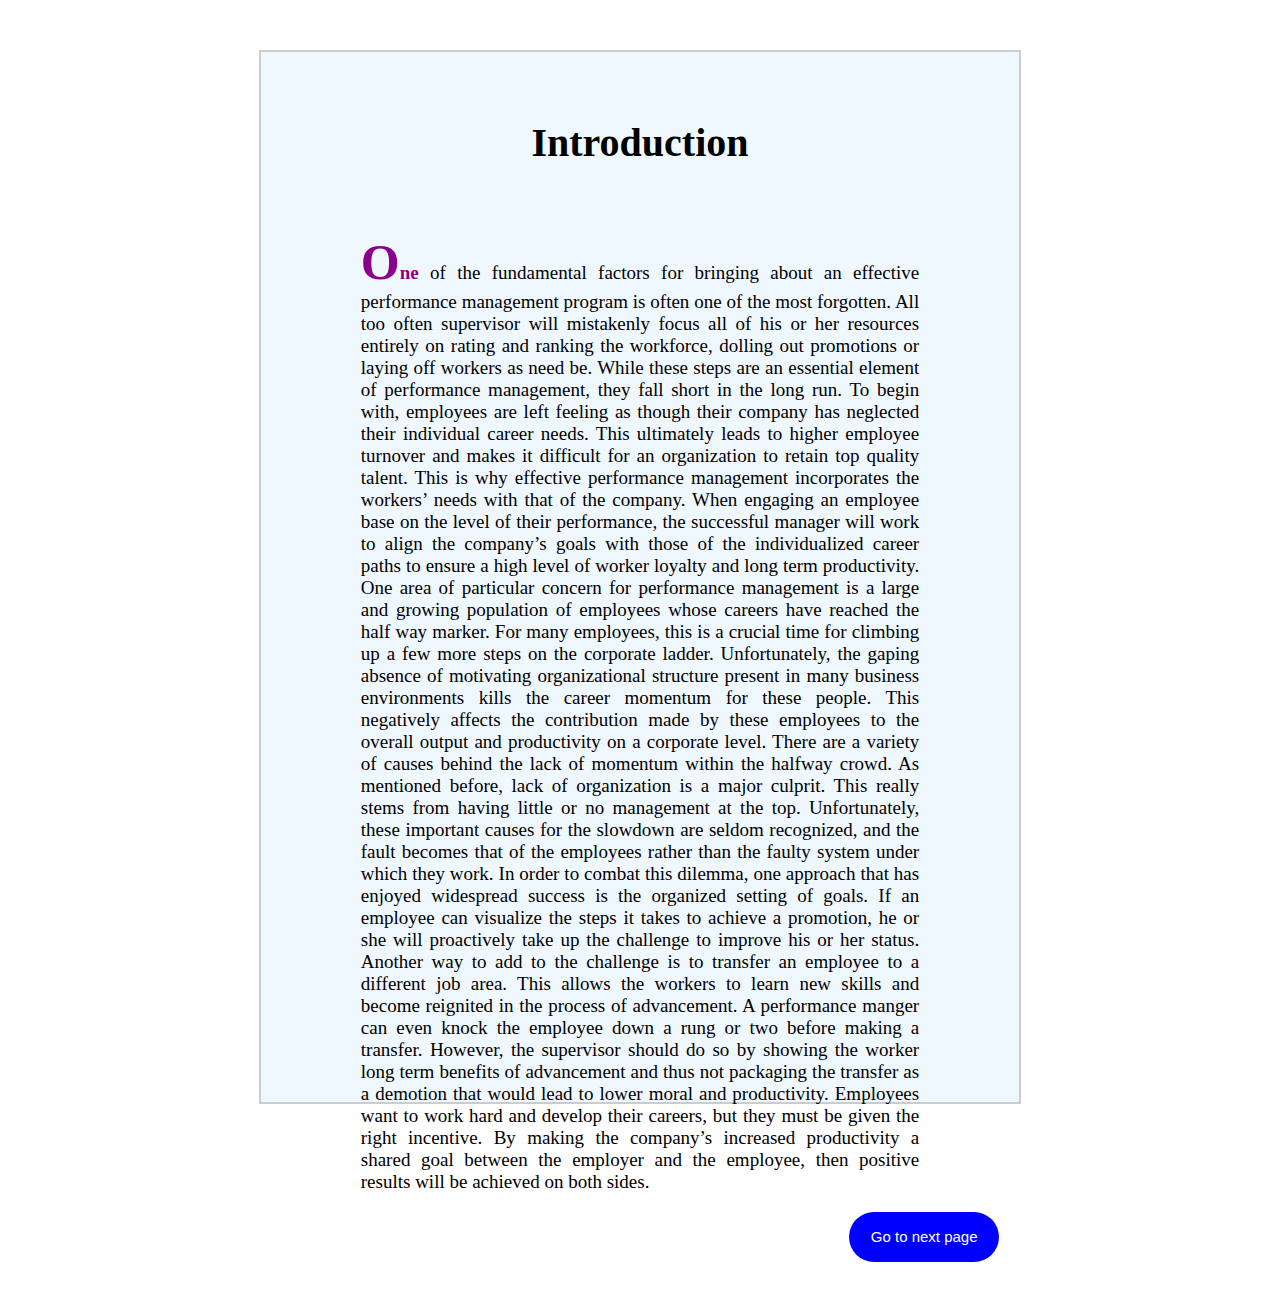
<file: index.html>
<!DOCTYPE html>
<html lang="en">
    <head>
        <meta charset="UTF-8">
        <meta http-equiv="X-UA-Compatible" content="IE=edge">
        <meta name="viewport" content="width=device-width, initial-scale=1.0">
        <link rel="stylesheet" href="index.css" />
        <title>Book page</title>
    </head> 
    <body>
        <div class="pagewrapper">
            <h1 class="introduction">Introduction</h1>
            <p class="paragraph"> <span class="color"><span class="o">O</span>ne </span> of the fundamental factors for bringing about an effective performance management program is often one of the most forgotten. All too often supervisor will mistakenly focus all of his or her resources entirely on rating and ranking the workforce, dolling out promotions or laying off workers as need be. While these steps are an essential element of performance management, they fall short in the long run. To begin with, employees are left feeling as though their company has neglected their individual career needs. This ultimately leads to higher employee turnover and makes it difficult for an organization to retain top quality talent. This is why effective performance management incorporates the workers’ needs with that of the company. When engaging an employee base on the level of their
                performance, the successful manager will work to align the company’s goals with those of the individualized career paths to ensure a high level of worker loyalty and long term productivity.
                One area of particular concern for performance management is a large and growing population of employees whose careers have reached the half way marker. For many employees, this is a crucial time for climbing up a few more steps on the corporate ladder. Unfortunately, the gaping absence of motivating organizational structure present in many business environments kills the career momentum for these people. This negatively affects the contribution made by these employees to the overall output and productivity on a corporate level.
                There are a variety of causes behind the lack of momentum within the halfway crowd. As mentioned before, lack of organization is a major culprit. This really stems from having little or no management at the top. Unfortunately, these important causes for the slowdown are seldom recognized, and the fault becomes that of the employees rather than the faulty system under which they work.
                In order to combat this dilemma, one approach that has enjoyed widespread success is the organized setting of goals. If an employee can visualize the steps it takes to achieve a promotion, he or she will proactively take up the challenge to improve his or her status. Another way to add to the challenge is to transfer an employee to a different job area. This allows the workers to learn new skills and become reignited in the process of advancement. A performance manger can even knock the employee down a rung or two before making a transfer. However, the supervisor should do so by showing the worker long term benefits of advancement and thus not packaging the transfer as a demotion that would lead to lower moral and productivity.
                Employees want to work hard and develop their careers, but they must be given
                the right incentive. By making the company’s increased productivity a shared goal between the employer and the employee, then positive results will be achieved on both sides.
                </p>
                <a href="2ndwebpage.html"><button type="button" class="button">Go to next page</button></a>

        </div>
    </body>   

</html>
</file>
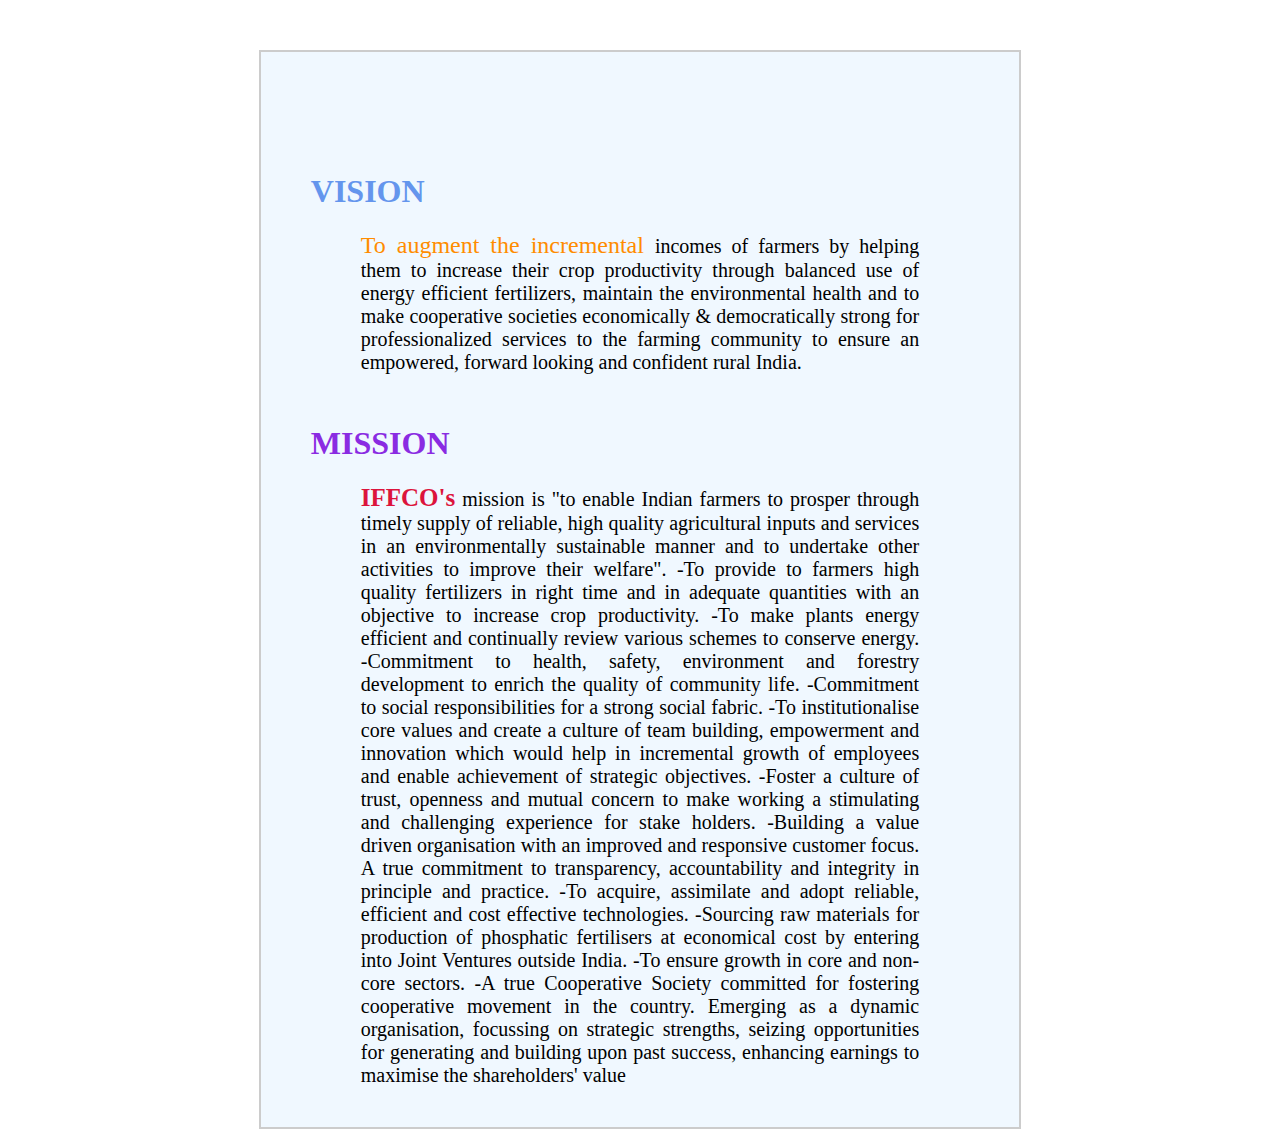
<file: 2ndwebpage.html>
<!DOCTYPE html>
<html lang="en">
    <head>
        <meta charset="UTF-8">
        <meta http-equiv="X-UA-Compatible" content="IE=edge">
        <meta name="viewport" content="width=device-width, initial-scale=1.0">
        <link rel="stylesheet" href="2ndwebpage.css" />
        <title>2nd page</title>
    </head>
    <body>
        <div class="pagewrapper">
           <h1 class="vision"> VISION</h1> 
            <p class="paragraph1"><span class="to">To augment the incremental </span> incomes of farmers by helping them to increase their crop productivity through balanced use of energy efficient fertilizers, maintain the environmental health and to make cooperative societies economically & democratically strong for professionalized services to the farming community to ensure an empowered, forward looking and confident rural India.</p>
            <h1 class="missison">MISSION</h1> 
            <p class="paragraph1"><span class="iffco">IFFCO's</span> mission is "to enable Indian farmers to prosper through timely supply of reliable, high quality agricultural inputs and services in an environmentally sustainable manner and to undertake other activities to improve their welfare".
             -To provide to farmers high quality fertilizers in right time and in adequate quantities with an objective to increase crop productivity.
                -To make plants energy efficient and continually review various schemes to conserve energy.
                -Commitment to health, safety, environment and forestry development to enrich the quality of community life.
                -Commitment to social responsibilities for a strong social fabric.
                -To institutionalise core values and create a culture of team building, empowerment and innovation which would help in incremental growth of employees and enable achievement of strategic objectives.
                -Foster a culture of trust, openness and mutual concern to make working a stimulating and challenging experience for stake holders.
                -Building a value driven organisation with an improved and responsive customer focus. A true commitment to transparency, accountability and integrity in principle and practice.
                -To acquire, assimilate and adopt reliable, efficient and cost effective technologies.
                -Sourcing raw materials for production of phosphatic fertilisers at economical cost by entering into Joint Ventures outside India.
                -To ensure growth in core and non-core sectors.
                -A true Cooperative Society committed for fostering cooperative movement in the country.

                Emerging as a dynamic organisation, focussing on strategic strengths, seizing opportunities for generating and building upon past success, enhancing earnings to maximise the shareholders' value

                </p>



        </div>

    </body>
    </html>
</file>
<file: index.css>
.pagewrapper{
    height: 1050px;
    width: 60%;
    background-color: aliceblue;
    border: 2px solid #cccccc;
    margin: auto;
    margin-top: 50px;
}
.introduction{
    text-align: center;
    font-size: 40px;
    font-weight: bold;
   
    padding: 40px;
}
.introduction:hover{

    color: aqua;
}
.paragraph{
    font-size: 19px;
    text-align: justify;
    padding-left: 100px;
    padding-right: 100px;
}
.o{
    font-size: 50px;
}
.button{
    height: 50px;
    width: 150px;
    background-color: blue;
    color: #ffffff;
    float:right;
    font-size: 15px;
    margin-right: 20px;
    margin-bottom: 50px;
    border-radius: 25px;
    border: none; 
    cursor: pointer;
}
.button:hover{
    background-color: chocolate;
    color: cornflowerblue;
    border:2px solid #cccccc;
}
.color{
    font-weight: bold;
    color: darkmagenta;
}
.color:hover{
    color: #000;
    cursor: pointer;
}
</file>
<file: 2ndwebpage.css>
.pagewrapper{
    height: min-content;
    width: 60%;
    background-color: aliceblue;
    border: 2px solid #cccccc;
    margin: auto;
    margin-top: 50px;
}
.vision{
    color: cornflowerblue;
    padding-top: 100px;
    padding-left: 50px;
}
.vision:hover{
    color: deeppink;
}
.paragraph1{
    font-size: 20px;
    text-align: justify;
    padding: 0px 100px 20px 100px;
}
.to{
    color: darkorange;
    font-size: 24px;
}
.to:hover{
    color: rgb(202, 31, 31);
    cursor: pointer;
}
.missison{
    color: blueviolet;
    padding-top: 10px;
    padding-left: 50px;
}
.missison:hover{
    color: gold;
}
.paragraph1{
    font-size: 20px;
    text-align: justify;
    padding: 0px 100px 20px 100px;
}
.iffco{
    font-size: 25px;
    font-weight: bold;
    color: crimson;
}
.iffco:hover{
    color: goldenrod;
}
</file>
